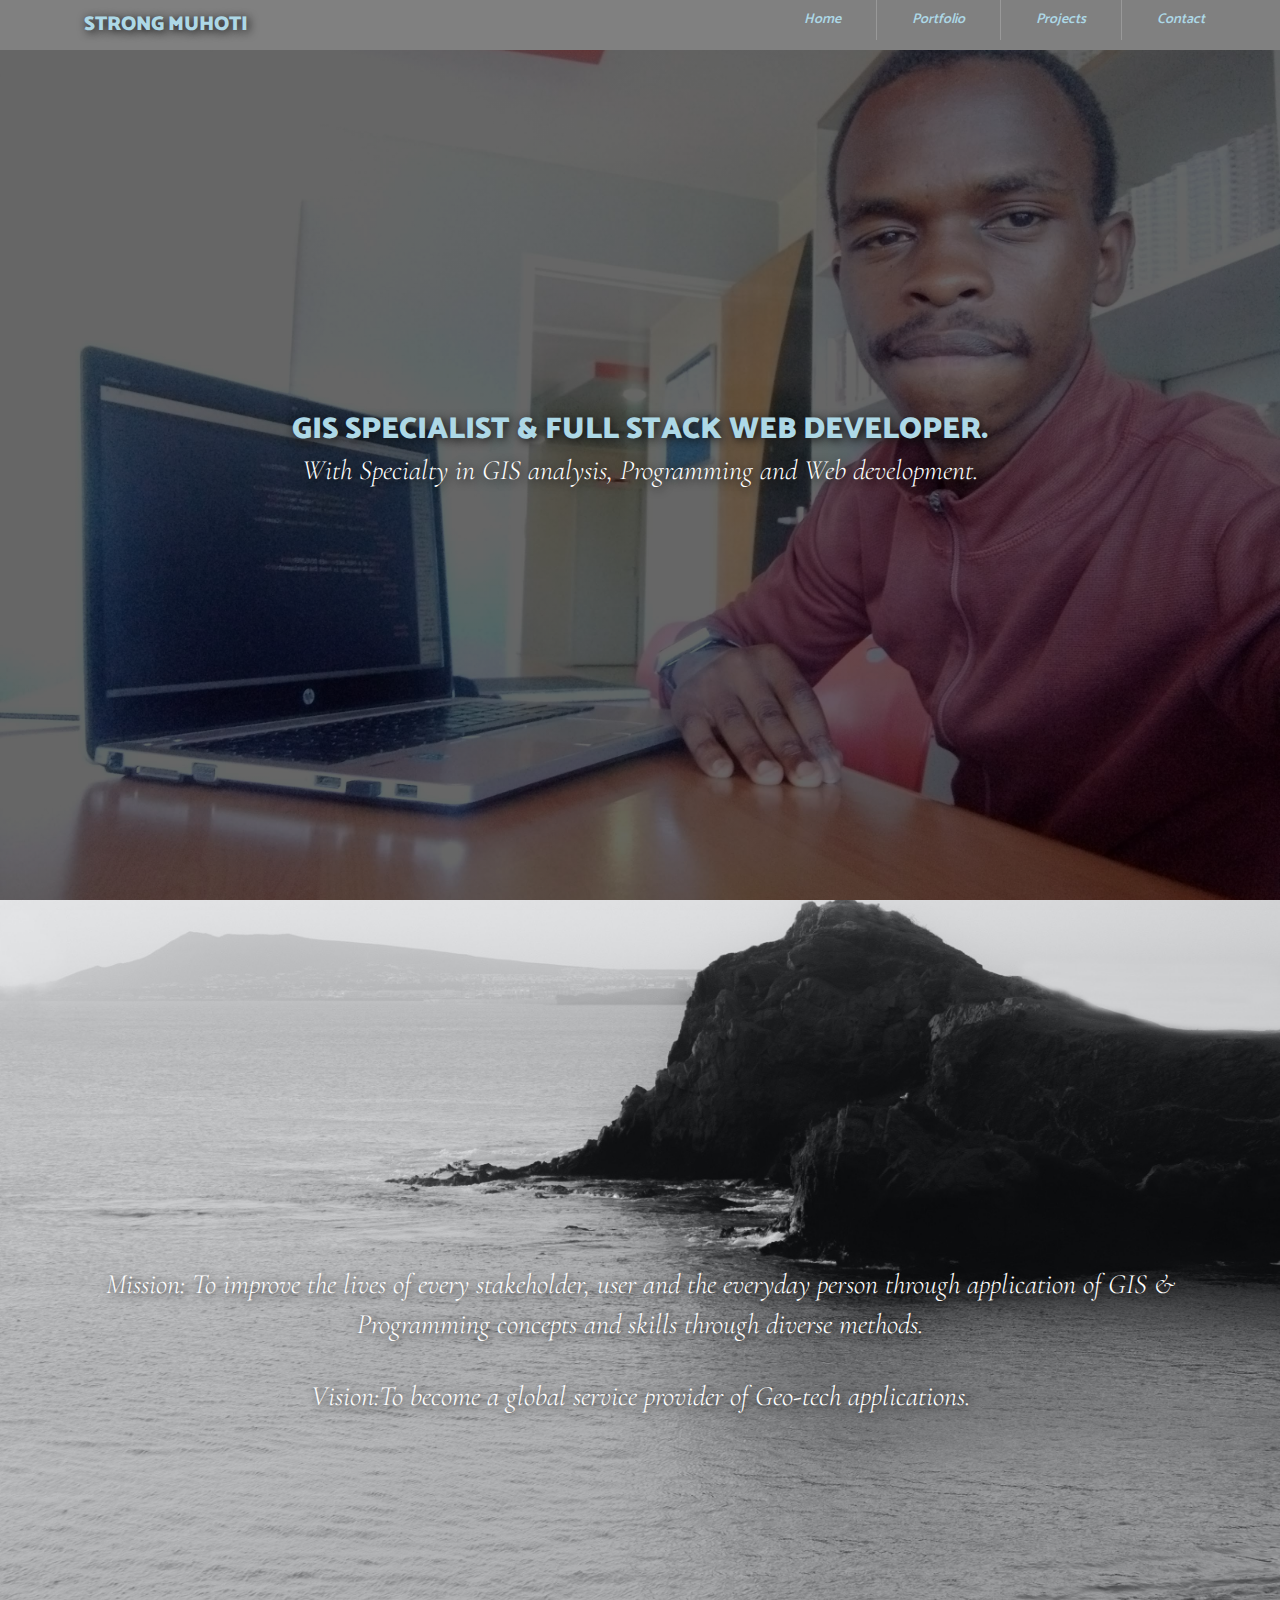
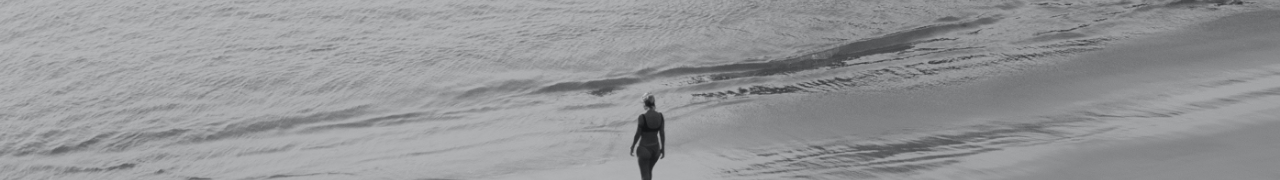
<file: index.html>
<!DOCTYPE html>
<html lang="en" dir="ltr">

<head>
  <meta charset="utf-8">
  <meta name="description" content="Strong Muhoti Portfolio">
  <meta name="viewport" content="width=device-width, initial-scale=1.0">
  <meta name="keywords" content="#">
  <meta name="author" content="Strong Muhoti">
  <title>Strong's Portfolio</title>
  <link rel="shortcut icon" type="image/jpg" href="images/favicon.jpg">
  <link href="https://fonts.googleapis.com/css?family=Catamaran:100,200,300,400,500,600,700,800,900|Cormorant+Garamond:300,300i,400,400i,500,500i,600,600i,700,700i" rel="stylesheet">
  <link rel="stylesheet" href="https://stackpath.bootstrapcdn.com/font-awesome/4.7.0/css/font-awesome.min.css">
  <link rel="stylesheet" href="style.css">
</head>

<body>
  <div class="container">
    <nav>
      <input type="checkbox" id="res-menu">
      <label for="res-menu">
        <i class="fa fa-bars" id="sign-one"></i>
        <i class="fa fa-times" id="sign-two"></i>
      </label>
      <a class="nav-brand" href="index.html">strong muhoti</a>
      <ul>
        <li><a href="index.html">Home</a></li>
        <li><a href="about.html">Portfolio</a></li>
        <li><a href="#">Projects</a>
          <ul>
            <li><a href="webdev.html">Web development</a></li>
            <li><a href="gis.html">GIS Projects</a></li>
          </ul>
        </li>
        <li><a href="#">Contact</a>
          <ul>
            <li><a href="client.html">Need a website?</a></li>
            <li><a href="contact.html">Contact me</a></li>
          </ul>
        </li>
      </ul>
    </nav>
    <main>
      <section class="banner-area">
        <div class="banner-text">
          <h2>GIS specialist & Full Stack Web Developer.</h2>
          <h1>With Specialty in GIS analysis, Programming and Web development.</h1>
        </div>
      </section>

      <section class="index-article">
        <div class="mantra">
          <h1>Mission: <q>To improve the lives of every stakeholder, user and the everyday person through application of GIS & Programming concepts and skills through diverse methods.</q>
          </h1>
          <br>
          <br>
          <h1>Vision:<q>To become a global service provider of Geo-tech applications.</q></h2>
        </div>
      </section>
    </main>
  </div>

</body>

</html>
</file>
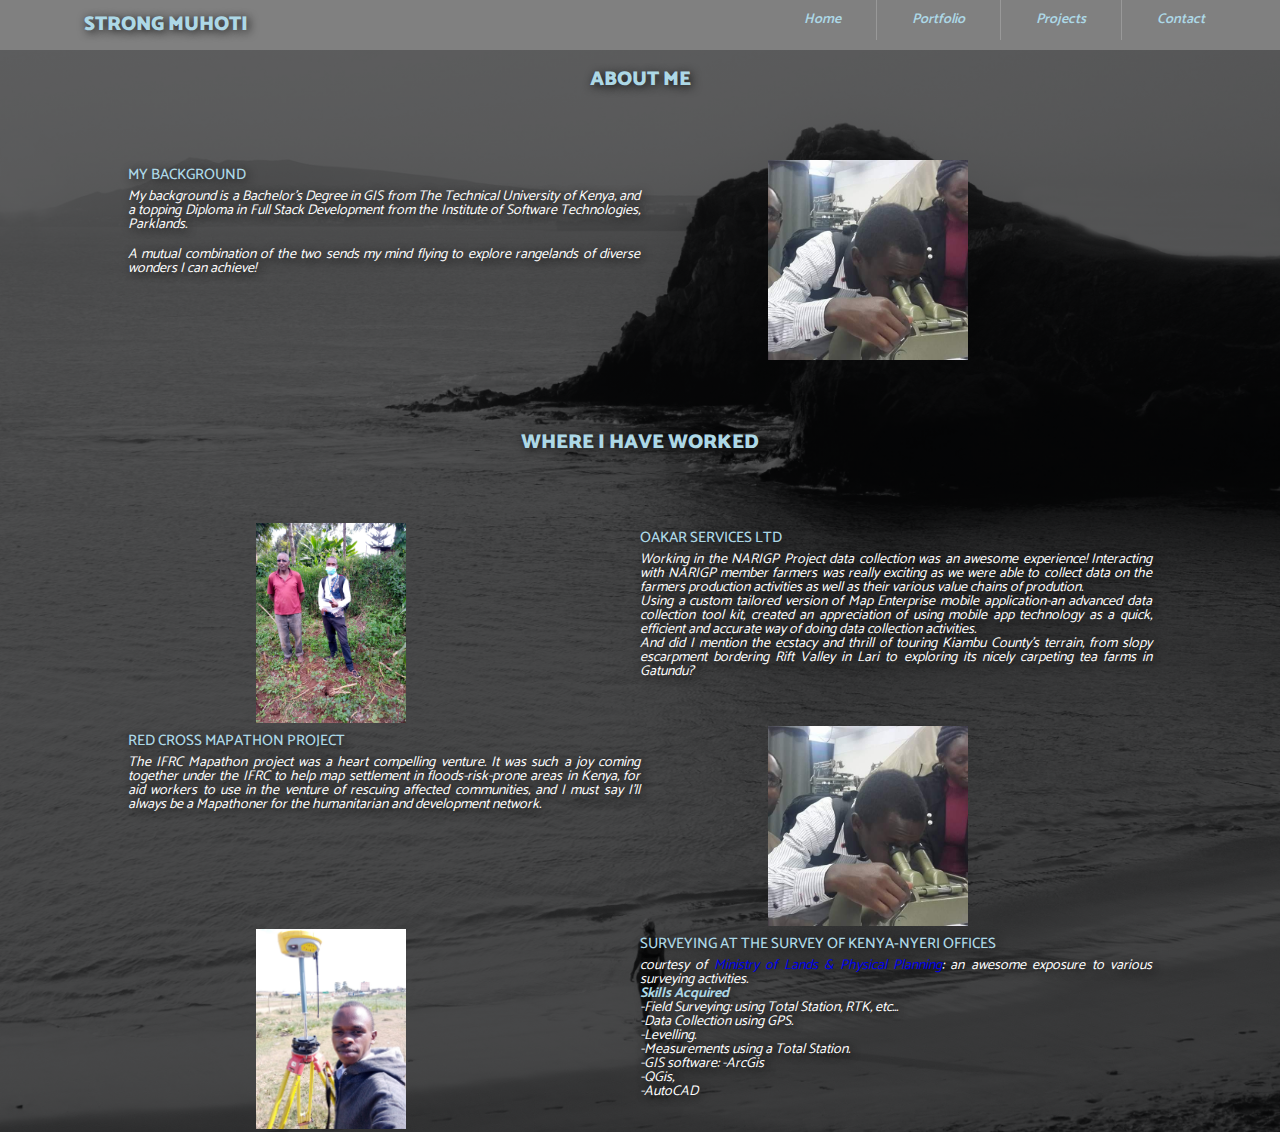
<file: about.html>
<!DOCTYPE html>
<html lang="en" dir="ltr">
<head>
  <meta charset="utf-8">
  <meta name="description" content="Strong Muhoti Portfolio">
  <meta name="viewport" content="width=device-width, initial-scale=1.0">
  <meta name="keywords" content="#">
  <meta name="author" content="Strong Muhoti">
  <title>Strong's Portfolio</title>
  <link rel="shortcut icon" type="image/jpg" href="images/favicon.jpg">
  <link href="https://fonts.googleapis.com/css?family=Catamaran:100,200,300,400,500,600,700,800,900|Cormorant+Garamond:300,300i,400,400i,500,500i,600,600i,700,700i" rel="stylesheet">
  <link rel="stylesheet" href="https://stackpath.bootstrapcdn.com/font-awesome/4.7.0/css/font-awesome.min.css">
  <link rel="stylesheet" href="style.css">
</head>
  <body>
    <div class="container">
      <nav>
        <input type="checkbox" id="res-menu">
        <label for="res-menu">
          <i class="fa fa-bars" id="sign-one"></i>
          <i class="fa fa-times" id="sign-two"></i>
        </label>
        <a class="nav-brand" href="index.html">strong muhoti</a>
        <ul>
          <li><a href="index.html">Home</a></li>
          <li><a href="about.html">Portfolio</a></li>
          <li><a href="#">Projects</a>
            <ul>
              <li><a href="webdev.html">Web development</a></li>
              <li><a href="gis.html">GIS Projects</a></li>
            </ul>
          </li>
          <li><a href="#">Contact</a>
            <ul>
              <li><a href="client.html">Need a website?</a></li>
              <li><a href="contact.html">Contact me</a></li>
            </ul>
          </li>
        </ul>
      </nav>
      <main>
        <section class="banner-area-portfolio">
          <section class="aboutme-container">
              <div class="aboutme">
                <h2>About Me</h2>
              </div>
              <div class="content">
                <div class="content-article w50">
                  <h2>My Background</h2>
                  <p>My background is a Bachelor's Degree in GIS from The Technical University of Kenya, and a topping Diploma in Full Stack Development from the Institute of Software Technologies, Parklands.</p>
                  <br>
                  <p>A mutual combination of the two sends my mind flying to explore rangelands of diverse wonders I can achieve!</p>
                </div>
                <div class="w50">
                <img src="images/aboutme.jpg" class="img" alt="an image of me">
                </div>
              </div>

              <div class="aboutme">
                <h2>Where I have worked</h2>
              </div>

              <div class="content">
                  <div class="content-article-job w50">
                    <h2>Oakar Services Ltd</h2>
                    <p>Working in the NARIGP Project data collection was an awesome experience! Interacting with NARIGP member farmers was really exciting as we were able to collect data on the farmers production activities as well as their various value chains of prodution.
                    <br>
                    Using a custom tailored version of Map Enterprise mobile application-an advanced data collection tool kit, created an appreciation of using mobile app technology as a quick, efficient and accurate way of doing data collection activities.
                    <br>
                    And did I mention the ecstacy and thrill of touring Kiambu County's terrain, from slopy escarpment bordering Rift Valley in Lari to exploring its nicely carpeting tea farms in Gatundu?
                  </p>
                  </div>

                <div class="w50-job">
                  <img src="images/narig.jpg" alt="Oakar Services Fieldwork">
                </div>
              </div>

              <div class="content">
                <div class="content-article w50">
                  <h2>Red Cross Mapathon Project</h2>
                  <p>The IFRC Mapathon project was a heart compelling venture. It was such a joy coming together under the IFRC to help map settlement in floods-risk-prone areas in Kenya, for aid workers to use in the venture of rescuing affected communities, and I must say I'll always be a Mapathoner for the humanitarian and development network.</p>
                </div>
                <div class="w50">
                  <img src="images/aboutme.jpg" class="img" alt="Red Cross Mapathon Conference">
                </div>
              </div>

              <div class="content">
                <div class="content-article-job w50">
                  <h2>Surveying at the Survey of Kenya-Nyeri offices</h2> <p>courtesy of <a href="https://lands.go.ke/" target="_blank">Ministry of Lands & Physical Planning</a>: an awesome exposure to various surveying activities.</p>
                  <h6>Skills Acquired</h6>
                    <p>-Field Surveying: using Total Station, RTK, etc...<br>
                    -Data
                    Collection using GPS.<br>
                    -Levelling.<br>
                    -Measurements using a Total Station.<br>
                    -GIS software: -ArcGis <br> -QGis, <br> -AutoCAD
                  </p>
                </div>
                <div class="w50-job">
                  <img src="images/survey.jpg" alt="Iage at SOK Fieldwork">
                </div>
              </div>
          </section>
        </section>
      </main>
    </div>

  </body>
</html>
</file>
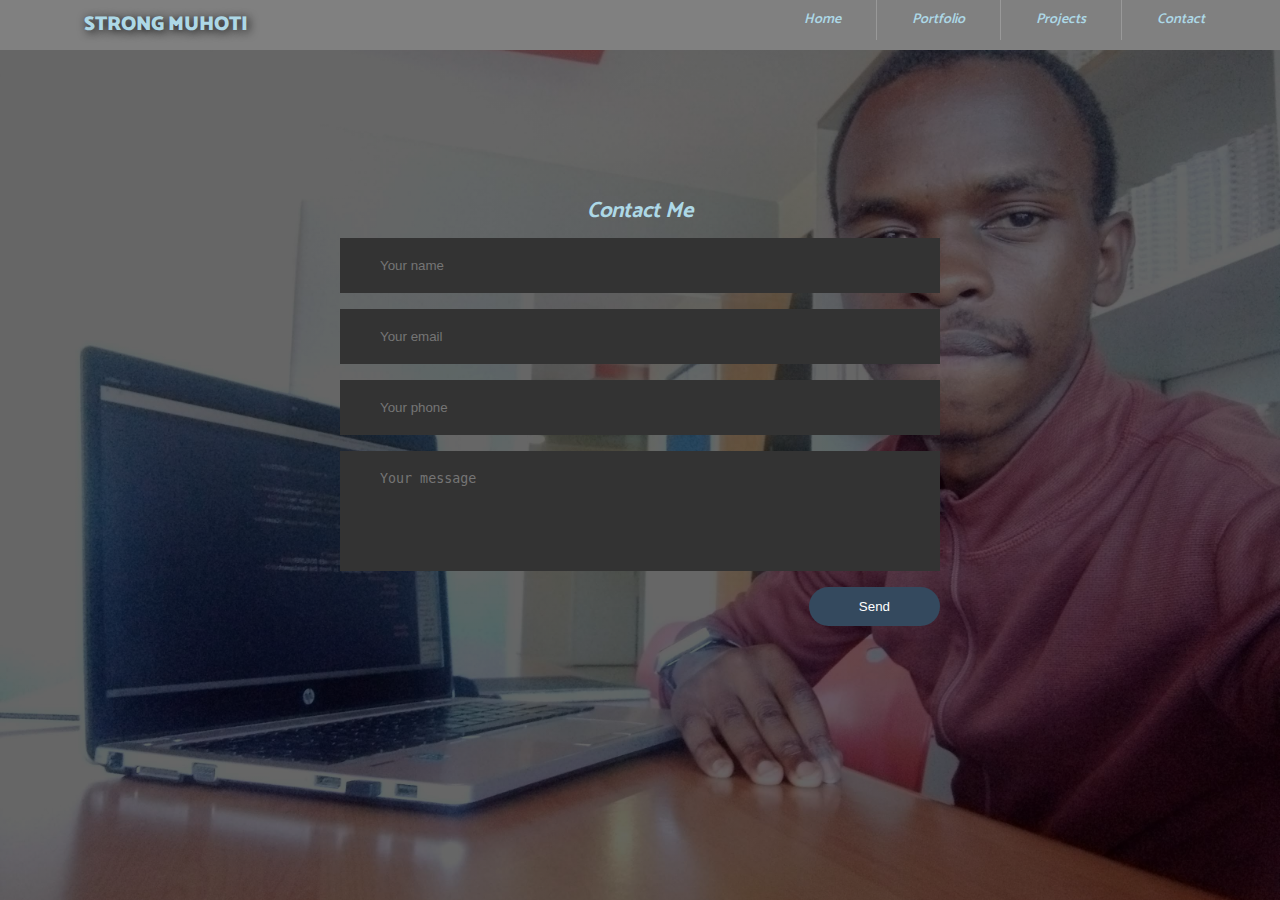
<file: client.html>
<!DOCTYPE html>
<html lang="en" dir="ltr">
<head>
  <meta charset="utf-8">
  <meta name="description" content="Strong Muhoti Portfolio">
  <meta name="viewport" content="width=device-width, initial-scale=1.0">
  <meta name="keywords" content="#">
  <meta name="author" content="Strong Muhoti">
  <title>Strong's Portfolio</title>
  <link rel="shortcut icon" type="image/jpg" href="images/favicon.jpg">
  <link href="https://fonts.googleapis.com/css?family=Catamaran:100,200,300,400,500,600,700,800,900|Cormorant+Garamond:300,300i,400,400i,500,500i,600,600i,700,700i" rel="stylesheet">
  <link rel="stylesheet" href="https://stackpath.bootstrapcdn.com/font-awesome/4.7.0/css/font-awesome.min.css">
  <link rel="stylesheet" href="style.css">
</head>
  <body>
    <div class="container">
      <nav>
        <input type="checkbox" id="res-menu">
        <label for="res-menu">
          <i class="fa fa-bars" id="sign-one"></i>
          <i class="fa fa-times" id="sign-two"></i>
        </label>
        <a class="nav-brand" href="index.html">strong muhoti</a>
        <ul>
          <li><a href="index.html">Home</a></li>
          <li><a href="about.html">Portfolio</a></li>
          <li><a href="#">Projects</a>
            <ul>
              <li><a href="webdev.html">Web development</a></li>
              <li><a href="gis.html">GIS Projects</a></li>
            </ul>
          </li>
          <li><a href="#">Contact</a>
            <ul>
              <li><a href="client.html">Need a website?</a></li>
              <li><a href="contact.html">Contact me</a></li>
            </ul>
          </li>
        </ul>
      </nav>
      <main>
        <section class="contact-banner">
          <div class="contact-session">
            <h1>Contact Me</h1>

            <form class="contact-form" action="contact.html" method="post">
              <input type="text" class="contact-form-text" placeholder="Your name">
              <input type="email" class="contact-form-text" placeholder="Your email">
              <input type="text" class="contact-form-text" placeholder="Your phone">
              <textarea class="contact-form-text" placeholder="Your message"></textarea>
              <input type="submit" class="contact-form-btn" value="Send">

            </form>
          </div>
        </section>
      </main>

    </div>

  </body>
</html>
</file>
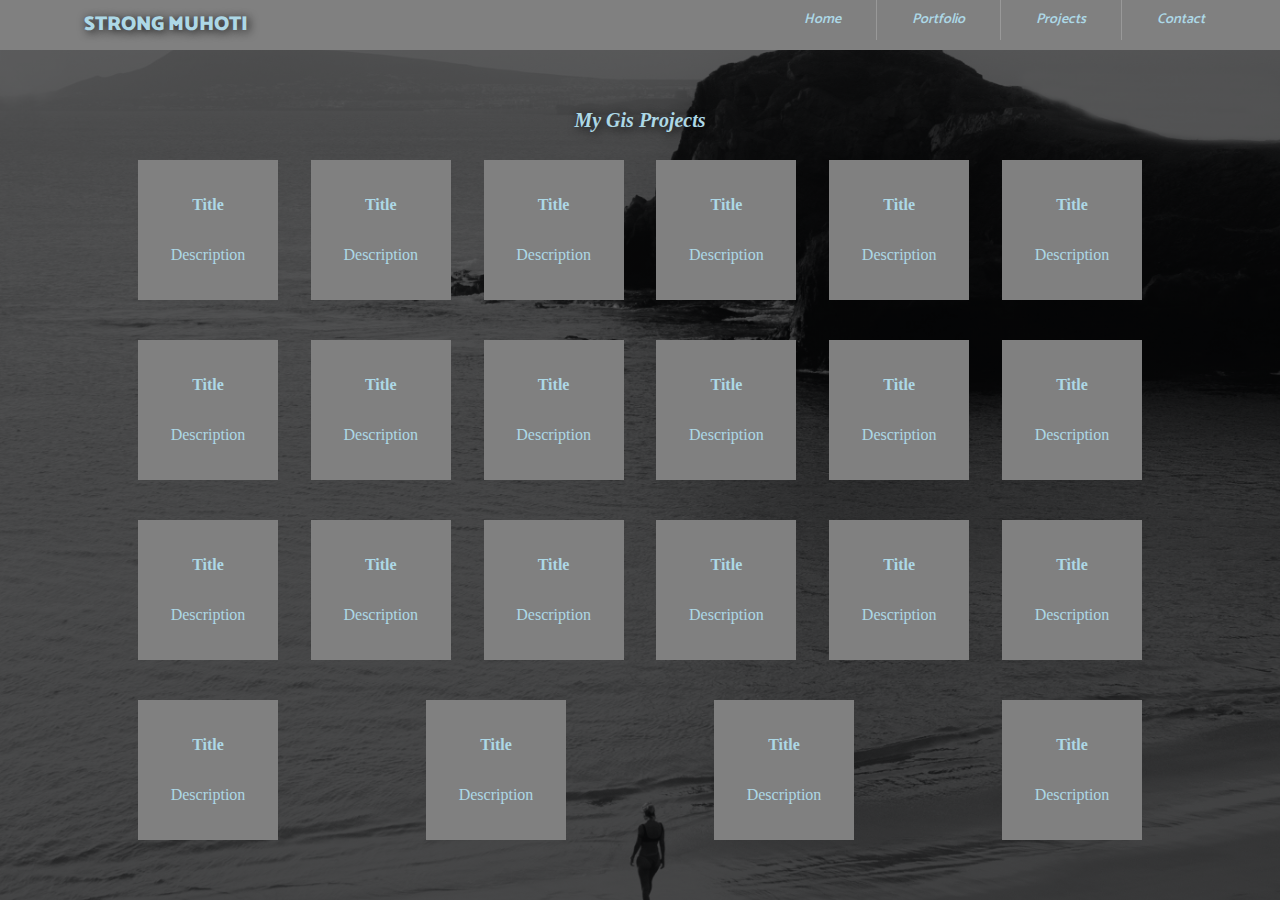
<file: gis.html>
<!DOCTYPE html>
<html lang="en" dir="ltr">
<head>
  <meta charset="utf-8">
  <meta name="description" content="Strong Muhoti Portfolio">
  <meta name="viewport" content="width=device-width, initial-scale=1.0">
  <meta name="keywords" content="#">
  <meta name="author" content="Strong Muhoti">
  <title>Strong's Portfolio</title>
  <link rel="shortcut icon" type="image/jpg" href="images/favicon.jpg">
  <link href="https://fonts.googleapis.com/css?family=Catamaran:100,200,300,400,500,600,700,800,900|Cormorant+Garamond:300,300i,400,400i,500,500i,600,600i,700,700i" rel="stylesheet">
  <link rel="stylesheet" href="https://stackpath.bootstrapcdn.com/font-awesome/4.7.0/css/font-awesome.min.css">
  <link rel="stylesheet" href="style.css">
</head>
  <body>
    <div class="container">
      <nav>
        <input type="checkbox" id="res-menu">
        <label for="res-menu">
          <i class="fa fa-bars" id="sign-one"></i>
          <i class="fa fa-times" id="sign-two"></i>
        </label>
        <a class="nav-brand" href="index.html">strong muhoti</a>
        <ul>
          <li><a href="index.html">Home</a></li>
          <li><a href="about.html">Portfolio</a></li>
          <li><a href="#">Projects</a>
            <ul>
              <li><a href="webdev.html">Web development</a></li>
              <li><a href="gis.html">GIS Projects</a></li>
            </ul>
          </li>
          <li><a href="#">Contact</a>
            <ul>
              <li><a href="client.html">Need a website?</a></li>
              <li><a href="contact.html">Contact me</a></li>
            </ul>
          </li>
        </ul>
      </nav>
      <main>
        <section class="banner-area-portfolio">
          <div class="work-title">
            <h2>My gis Projects</h2>
          </div>
          <section class="work-content">
            <a href="#"><div class="work-projects">
              <h2>Title</h2>

              <p>Description</p>
            </div></a>
            <a href="#"><div class="work-projects">
              <h2>Title</h2>

              <p>Description</p>
            </div></a>
            <a href="#"><div class="work-projects">
              <h2>Title</h2>

              <p>Description</p>
            </div></a>
            <a href="#"><div class="work-projects">
              <h2>Title</h2>

              <p>Description</p>
            </div></a>
            <a href="#"><div class="work-projects">
              <h2>Title</h2>

              <p>Description</p>
            </div></a>
            <a href="#"><div class="work-projects">
              <h2>Title</h2>

              <p>Description</p>
            </div></a>
            <a href="#"><div class="work-projects">
              <h2>Title</h2>

              <p>Description</p>
            </div></a>
            <a href="#"><div class="work-projects">
              <h2>Title</h2>

              <p>Description</p>
            </div></a>
            <a href="#"><div class="work-projects">
              <h2>Title</h2>

              <p>Description</p>
            </div></a>
            <a href="#"><div class="work-projects">
              <h2>Title</h2>

              <p>Description</p>
            </div></a>
            <a href="#"><div class="work-projects">
              <h2>Title</h2>

              <p>Description</p>
            </div></a>
            <a href="#"><div class="work-projects">
              <h2>Title</h2>

              <p>Description</p>
            </div></a>
            <a href="#"><div class="work-projects">
              <h2>Title</h2>

              <p>Description</p>
            </div></a>
            <a href="#"><div class="work-projects">
              <h2>Title</h2>

              <p>Description</p>
            </div></a>
            <a href="#"><div class="work-projects">
              <h2>Title</h2>

              <p>Description</p>
            </div></a>
            <a href="#"><div class="work-projects">
              <h2>Title</h2>

              <p>Description</p>
            </div></a>
            <a href="#"><div class="work-projects">
              <h2>Title</h2>

              <p>Description</p>
            </div></a>
            <a href="#"><div class="work-projects">
              <h2>Title</h2>

              <p>Description</p>
            </div></a>
            <a href="#"><div class="work-projects">
              <h2>Title</h2>

              <p>Description</p>
            </div></a>
            <a href="#"><div class="work-projects">
              <h2>Title</h2>

              <p>Description</p>
            </div></a>
            <a href="#"><div class="work-projects">
              <h2>Title</h2>

              <p>Description</p>
            </div></a>
            <a href="#"><div class="work-projects">
              <h2>Title</h2>

              <p>Description</p>
            </div></a>
          </section>

        </section>
      </main>

    </div>

  </body>
</html>
</file>
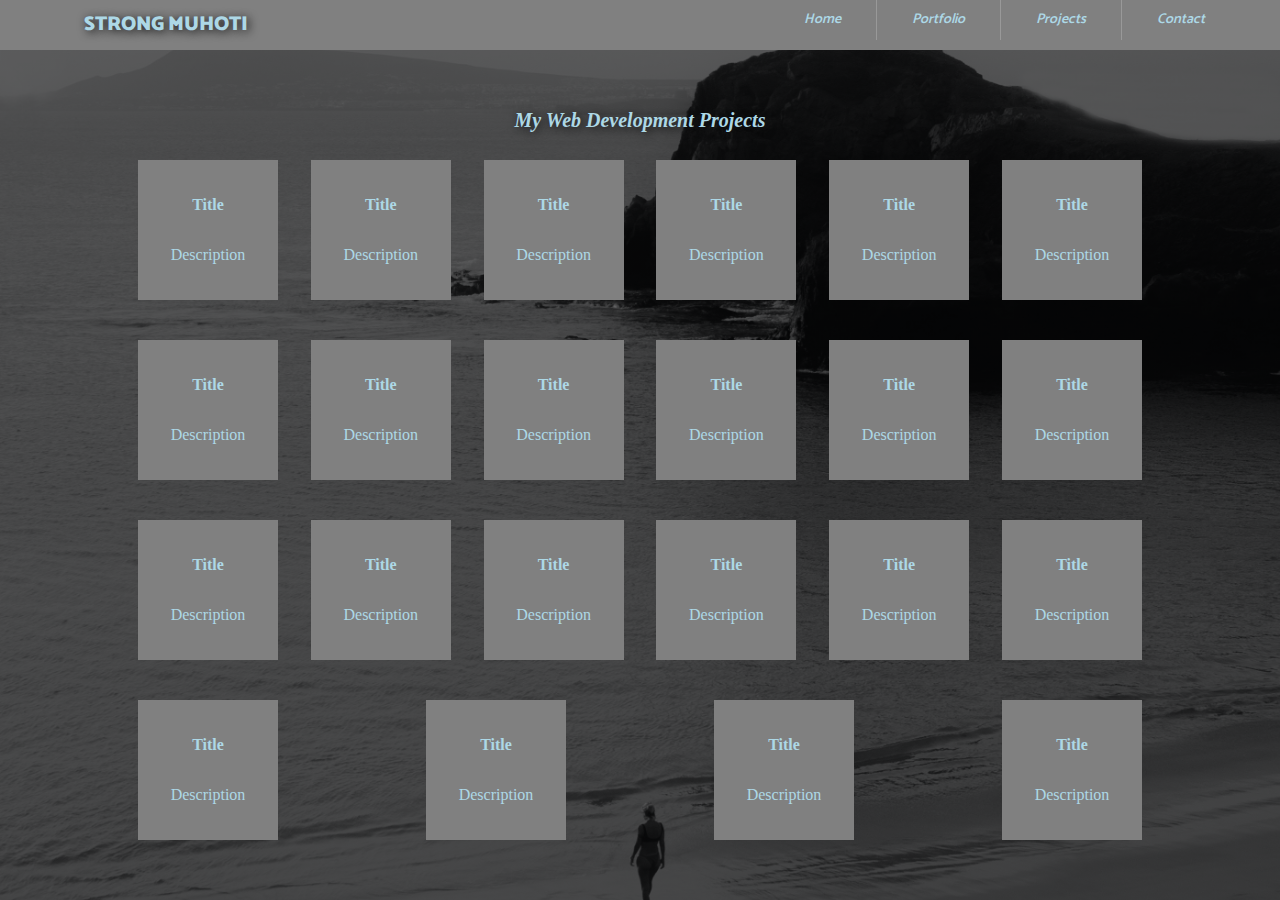
<file: webdev.html>
<!DOCTYPE html>
<html lang="en" dir="ltr">
<head>
  <meta charset="utf-8">
  <meta name="description" content="Strong Muhoti Portfolio">
  <meta name="viewport" content="width=device-width, initial-scale=1.0">
  <meta name="keywords" content="#">
  <meta name="author" content="Strong Muhoti">
  <title>Strong's Portfolio</title>
  <link rel="shortcut icon" type="image/jpg" href="images/favicon.jpg">
  <link href="https://fonts.googleapis.com/css?family=Catamaran:100,200,300,400,500,600,700,800,900|Cormorant+Garamond:300,300i,400,400i,500,500i,600,600i,700,700i" rel="stylesheet">
  <link rel="stylesheet" href="https://stackpath.bootstrapcdn.com/font-awesome/4.7.0/css/font-awesome.min.css">
  <link rel="stylesheet" href="style.css">
</head>
  <body>
    <div class="container">
      <nav>
        <input type="checkbox" id="res-menu">
        <label for="res-menu">
          <i class="fa fa-bars" id="sign-one"></i>
          <i class="fa fa-times" id="sign-two"></i>
        </label>
        <a class="nav-brand" href="index.html">strong muhoti</a>
        <ul>
          <li><a href="index.html">Home</a></li>
          <li><a href="about.html">Portfolio</a></li>
          <li><a href="#">Projects</a>
            <ul>
              <li><a href="webdev.html">Web development</a></li>
              <li><a href="gis.html">GIS Projects</a></li>
            </ul>
          </li>
          <li><a href="#">Contact</a>
            <ul>
              <li><a href="client.html">Need a website?</a></li>
              <li><a href="contact.html">Contact me</a></li>
            </ul>
          </li>
        </ul>
      </nav>
      <main>
        <section class="banner-area-portfolio">
          <div class="work-title">
            <h2>My Web Development Projects</h2>
          </div>
          <section class="work-content">
            <a href="#"><div class="work-projects">
              <h2>Title</h2>

              <p>Description</p>
            </div></a>
            <a href="#"><div class="work-projects">
              <h2>Title</h2>

              <p>Description</p>
            </div></a>
            <a href="#"><div class="work-projects">
              <h2>Title</h2>

              <p>Description</p>
            </div></a>
            <a href="#"><div class="work-projects">
              <h2>Title</h2>

              <p>Description</p>
            </div></a>
            <a href="#"><div class="work-projects">
              <h2>Title</h2>

              <p>Description</p>
            </div></a>
            <a href="#"><div class="work-projects">
              <h2>Title</h2>

              <p>Description</p>
            </div></a>
            <a href="#"><div class="work-projects">
              <h2>Title</h2>

              <p>Description</p>
            </div></a>
            <a href="#"><div class="work-projects">
              <h2>Title</h2>

              <p>Description</p>
            </div></a>
            <a href="#"><div class="work-projects">
              <h2>Title</h2>

              <p>Description</p>
            </div></a>
            <a href="#"><div class="work-projects">
              <h2>Title</h2>

              <p>Description</p>
            </div></a>
            <a href="#"><div class="work-projects">
              <h2>Title</h2>

              <p>Description</p>
            </div></a>
            <a href="#"><div class="work-projects">
              <h2>Title</h2>

              <p>Description</p>
            </div></a>
            <a href="#"><div class="work-projects">
              <h2>Title</h2>

              <p>Description</p>
            </div></a>
            <a href="#"><div class="work-projects">
              <h2>Title</h2>

              <p>Description</p>
            </div></a>
            <a href="#"><div class="work-projects">
              <h2>Title</h2>

              <p>Description</p>
            </div></a>
            <a href="#"><div class="work-projects">
              <h2>Title</h2>

              <p>Description</p>
            </div></a>
            <a href="#"><div class="work-projects">
              <h2>Title</h2>

              <p>Description</p>
            </div></a>
            <a href="#"><div class="work-projects">
              <h2>Title</h2>

              <p>Description</p>
            </div></a>
            <a href="#"><div class="work-projects">
              <h2>Title</h2>

              <p>Description</p>
            </div></a>
            <a href="#"><div class="work-projects">
              <h2>Title</h2>

              <p>Description</p>
            </div></a>
            <a href="#"><div class="work-projects">
              <h2>Title</h2>

              <p>Description</p>
            </div></a>
            <a href="#"><div class="work-projects">
              <h2>Title</h2>

              <p>Description</p>
            </div></a>

          </section>

        </section>
      </main>

    </div>

  </body>
</html>
</file>
<file: style.css>
/*
html5doctor.com Reset Stylesheet
v1.6.1
Last Updated: 2010-09-17
Author: Richard Clark - http://richclarkdesign.com
Twitter: @rich_clark
*/

html, body, div, span, object, iframe,
h1, h2, h3, h4, h5, h6, p, blockquote, pre,
abbr, address, cite, code,
del, dfn, em, img, ins, kbd, q, samp,
small, strong, sub, sup, var,
b, i,
dl, dt, dd, ol, ul, li,
fieldset, form, label, legend,
table, caption, tbody, tfoot, thead, tr, th, td,
article, aside, canvas, details, figcaption, figure,
footer, header, hgroup, menu, nav, section, summary,
time, mark, audio, video {
    margin:0;
    padding:0;
    border:0;
    outline:0;
    font-size:100%;
    vertical-align:baseline;
    background:transparent;
}

body {
    line-height:1;
}

article,aside,details,figcaption,figure,
footer,header,hgroup,menu,nav,section {
    display:block;
}

nav ul {
    list-style:none;
}

blockquote, q {
    quotes:none;
}

blockquote:before, blockquote:after,
q:before, q:after {
    content:'';
    content:none;
}

a {
    margin:0;
    padding:0;
    font-size:100%;
    vertical-align:baseline;
    background:transparent;
    text-decoration: none;
}

/* change colours to suit your needs */
ins {
    background-color:#ff9;
    color:#000;
    text-decoration:none;
}

/* change colours to suit your needs */
mark {
    background-color:#ff9;
    color:#000;
    font-style:italic;
    font-weight:bold;
}

del {
    text-decoration: line-through;
}

abbr[title], dfn[title] {
    border-bottom:1px dotted;
    cursor:help;
}

table {
    border-collapse:collapse;
    border-spacing:0;
}

/* change border colour to suit your needs */
hr {
    display:block;
    height:1px;
    border:0;
    border-top:1px solid #cccccc;
    margin:1em 0;
    padding:0;
}

input, select {
    vertical-align:middle;
}

/*MY CODE*/
body {
  background-color: #F1F1F1;
  font-family: poppins;
}


.container {
  margin: 0 0 0 0;
}

nav {
  margin: 0 auto;
  width: 100%;
  position: fixed;
  height: 50px;
  background-color: gray;
}

.nav-brand {
  position: absolute;
  line-height: 50px;
  left: 5%;
  text-transform: uppercase;
  font-family: Catamaran;
  font-size: 20px;
  font-weight: 900;
  color: lightblue;
  text-shadow: 2px 2px 10px #111;
  padding: 0 20px;
}

nav ul {
  display: flex;
  justify-content: flex-end;
  max-width: 1200px;
  margin: 0 auto;
  padding: 0;
}

nav ul li {
  list-style: none;
  position: relative;
  padding: 10px 15px;
  transition: 0.5s;
  box-sizing: border-box;
  border-right: 1px solid rgba(255, 255, 255, .2);
}

nav ul li:last-child {
  border-right: none;
}

nav ul li a {
  font-family: Catamaran;
  font-size: 14px;
  font-weight: 600;
  text-decoration: none;
  text-transform: capitalize;
  padding: 0 20px;
  font-style: italic;
  line-height: 20px;
  color: lightblue;
  text-transform: capitalize;
}

nav ul li ul {
  position: absolute;
  top: 44px;
  background-color: gray;
  left: 0;
  display: block;
  width: 200px;
  transition: 0.5s;
  opacity: 0;
  visibility: hidden;
}

nav ul li:hover ul {
  opacity: 1;
  visibility: visible;
}

nav ul li:hover {
  background: #2196f3;
}

nav ul li ul li {
  border-right: none;
  border-bottom: 1px solid rgba(255, 255, 255, .2);
}
/*
nav ul {
  float: right;
  margin-right: 100px;
  list-style: none;
}

nav ul li {
  display: inline-block;
  line-height: 50px;
  margin: 0 5px;
}

nav ul li a {
  position: relative;
  font-family: Catamaran;
  font-size: 14px;
  font-weight: 600;
  text-decoration: none;
  text-transform: capitalize;
  padding: 15px 5px;
  font-style: italic;
  line-height: 20px;
  color: lightblue;
  text-transform: capitalize;
}

nav ul li ul {
  display:  none;

  padding: 10px;
  border-radius:0 0 5px 5px;
}

nav ul li:hover ul {
  display:  block;
}

nav ul li ul li {
  width: 150px;
  border-radius: 5px;
}

nav ul li ul li a {
  padding: 8px  14px;
}

nav ul li ul li a:hover {
  background-color: #f1f1f1;
  border-radius: 5px;
}
*/


label #sign-one,
label #sign-two {
  font-size: 30px;
  color: #fff;
  float: right;
  line-height: 50px;
  margin-right: 30px;
  cursor: pointer;
  display: none;
}

#res-menu {
  display: none;
}

/*INDEX.HTML*/
.banner-area {
  width: 100%;
  background: linear-gradient(to right, rgba(0,0,0,0.6),rgba(0,0,0,0.6)), url(images/strong-1.jpg);
  background-size: cover;
  background-position: center center;
  height: 100vh;
  display: table;
}


.banner-text {
  display: table-cell;
  vertical-align: middle;
}

.banner-text h2 {
  font-family: Catamaran;
  font-size: 30px;
  font-weight: 900;
  line-height: 40px;
  color: lightblue;
  text-align: center;
  text-shadow: 2px 2px 10px #111;
  text-transform: uppercase;
}

.banner-text h1 {
  font-family: Cormorant Garamond;
  font-size: 28px;
  font-weight: 300;
  font-style: italic;
  line-height: 40px;
  color: #fff;
  text-align: center;
  text-shadow: 2px 2px 10px #111;
}

.index-article {
  width: 100%;
  height: calc(100vh - 20px);
  background-image: url('images/articlecover.jpg');
  background-repeat: no-repeat;
  background-position: center;
  background-size: cover;
  display: table;
}

.mantra {
  display: table-cell;
  vertical-align: middle;
}

.mantra h1 {
  font-family: Cormorant Garamond;
  margin: 0 100px;
  font-size: 28px;
  font-weight: 300;
  font-style: italic;
  line-height: 40px;
  color: #fff;
  text-align: center;
  align-content: center;
  text-shadow: 2px 2px 10px #111;
}


/*ABOUT.HTML*/

.banner-area-portfolio {
  width: 100%;
  background: linear-gradient(to right, rgba(0,0,0,0.6),rgba(0,0,0,0.6)), url(images/articlecover.jpg);
  background-size: cover;
  background-position: center center;
  height: 100vh;
  display: table;
}
/*
.aboutme-container {
  margin: 0 100px;
}
*/

.aboutme h2 {
  margin: 60px 0;
  width: 100%;
  font-family: Catamaran;
  font-size: 20px;
  font-weight: 900;
  line-height: 40px;
  color: lightblue;
  text-align: center;
  text-shadow: 2px 2px 10px #111;
  text-transform: uppercase;
}


.content {
  display: flex;
  justify-content: space-between;
  margin: 0 10%;
}

.content-article {
  max-width: 200px;
}

.w50 {
  min-width: 50%;
}

.w50-job {
  order: 1;
  min-width: 50%;
}


img {
  max-width: 100%;
  max-height: 200px;
  margin: 0 25%;
}

.content-article-job{
  order: 2;
  max-width: 200px;
}

.content p {
  font-family: Catamaran;
  font-style: italic;
  font-size: 14px;
  color: white;
  text-align: justify;
  text-shadow: 2px 2px 10px #111;
}

.content h2 {
  font-family: Catamaran;
  font-size: 15px;
  font-weight: 500;
  line-height: 30px;
  color: lightblue;
  text-shadow: 2px 2px 10px #111;
  text-transform: uppercase;
}

.content h6{
  font-family: Catamaran;
  font-style: italic;
  font-size: 14px;
  color: lightblue;
  text-align: justify;
  text-shadow: 2px 2px 10px #111;
}



/*WEBDEV.HTML*/
.work-title {
  margin: 100px 0 0;
  width: 100%;
  font-family: cursive;
  font-size: 20px;
  font-style: italic;
  line-height: 40px;
  color: lightblue;
  text-align: center;
  text-shadow: 2px 2px 10px #111;
  color: lightblue;
  text-transform: capitalize;
}

.work-content {
  width: 80%;
  margin: 0 10% 0;
  display: flex;
  flex-flow: row wrap;
  justify-content: space-between;
  align-content: flex-start;
}

.work-projects {
  margin: 20px 10px 20px;
  width: 100px;
  padding: 20px 20px;
  height: 100px;
  background-color: gray;
  display: flex;
  flex-flow: column wrap;
  justify-content: space-around;
  align-items: center;
}

.work-projects h2 {
  font-family: cursive;
  color: lightblue;
}

.work-projects p {
  font-family: cursive;
  color: lightblue;
}


.work-projects:hover {
  opacity: 0.5;
}


/*CLIENT.HTML*/
.contact-banner {
  width: 100%;
  background: linear-gradient(to right, rgba(0,0,0,0.6),rgba(0,0,0,0.6)), url(images/strong-1.jpg);
  background-size: cover;
  background-position: center center;
  height: 100vh;
  display: table;
}

.contact-session {
  margin: 200px 40px 0;
}

.contact-session h1 {
  text-align: center;
  font-family: Catamaran;
  font-style: italic;
  font-size: 22px;
  color: lightblue;
}

.border {
  width: 100px;
  height: 10px;
  background-color: #34495e;
  margin: 40px auto;
}

.contact-form {
  max-width: 600px;
  margin: auto;
  padding: 0 10px;
  overflow: hidden;
}

.contact-form-text {
  display: block;
  width: 100%;
  box-sizing: border-box;
  margin: 16px 0;
  border: 0;
  background-color: #333;
  color: #ddd;
  padding: 20px 40px;
  outline: none;
  transition: 0.5s;
}

.contact-form-text:focus {
  box-shadow: 0 0 10px 4px #34495e;
}

textarea.contact-form-text {
  resize: none;
  height: 120px;
}

.contact-form-btn {
  float: right;
  border: 0;
  background-color: #34495e;
  color: #fff;
  padding: 12px 50px;
  border-radius: 20px;
  cursor: pointer;
  transition: 0.5s;
}

.contact-form-btn:hover {
  background-color: lightblue;
}

/**CONTACT.HTML*/

.contact-forms {
  max-width: 500px;
  margin: auto;
  padding: 0 10px;
  overflow: hidden;
}

.contact-forms-text {
  text-align: center;
}



/*PHONE'S INDEX PAGE*/
@media (max-width: 500px) {
  label #sign-one {
    display: block;
  }

  nav ul {
    display: block;
    position: fixed;
    width: 30%;
    height: 25vh;
    background: gray;
    top: 50px;
    left: -100%;
    text-align: center;
    transition: .5s;
    z-index: 10;
    border-radius: 0 0px 10px 0;
  }

  nav ul li {
    display: block;
  }

  nav ul li a {
    font-size: 16px;
  }

  nav ul li ul {
    display:  block;
    position: absolute;
    background-color: gray;
    border-radius:0 0 5px 5px;
    width: 100%;
  }

  nav ul li:hover ul {
    display:  block;
  }

  nav ul li ul li {
    border-radius: 5px;
  }

  nav ul li ul li a:hover {
    background-color: #f1f1f1;
    border-radius: 5px;
  }

  /*ABOUT.HTML*/
  .aboutme h2 {
    margin: 60px 0;
    width: 100%;
    font-family: Catamaran;
    font-size: 15px;
    font-weight: 900;
    line-height: 20px;
    color: lightblue;
    text-align: center;
    text-shadow: 2px 2px 10px #111;
    text-transform: uppercase;
  }


  .content {
    flex-direction: column;
  }

  .w50 {
    min-width: 100%;
    margin-bottom: 20px;
  }

  .w50-job {
    order: 2;
  }

  .content-article-job{
    order:1;
  }

  img {
    margin: 0 0;
    width: 400px;
  }

/*








  .content p {
    font-family: Catamaran;
    font-style: italic;
    font-size: 14px;
    color: white;
    text-align: justify;
    text-shadow: 2px 2px 10px #111;
  }

  .content h2 {
    font-family: Catamaran;
    font-size: 15px;
    font-weight: 500;
    line-height: 30px;
    color: lightblue;
    text-shadow: 2px 2px 10px #111;
    text-transform: uppercase;
  }

  .content h6{
    font-family: Catamaran;
    font-style: italic;
    font-size: 14px;
    color: lightblue;
    text-align: justify;
    text-shadow: 2px 2px 10px #111;
  }
*/
  #res-menu:checked ~ ul {
    left:0;
  }
  #res-menu:checked ~ label #sign-one {
    display: none;
  }
  #res-menu:checked ~ label #sign-two {
    display: block;
  }
}
</file>
